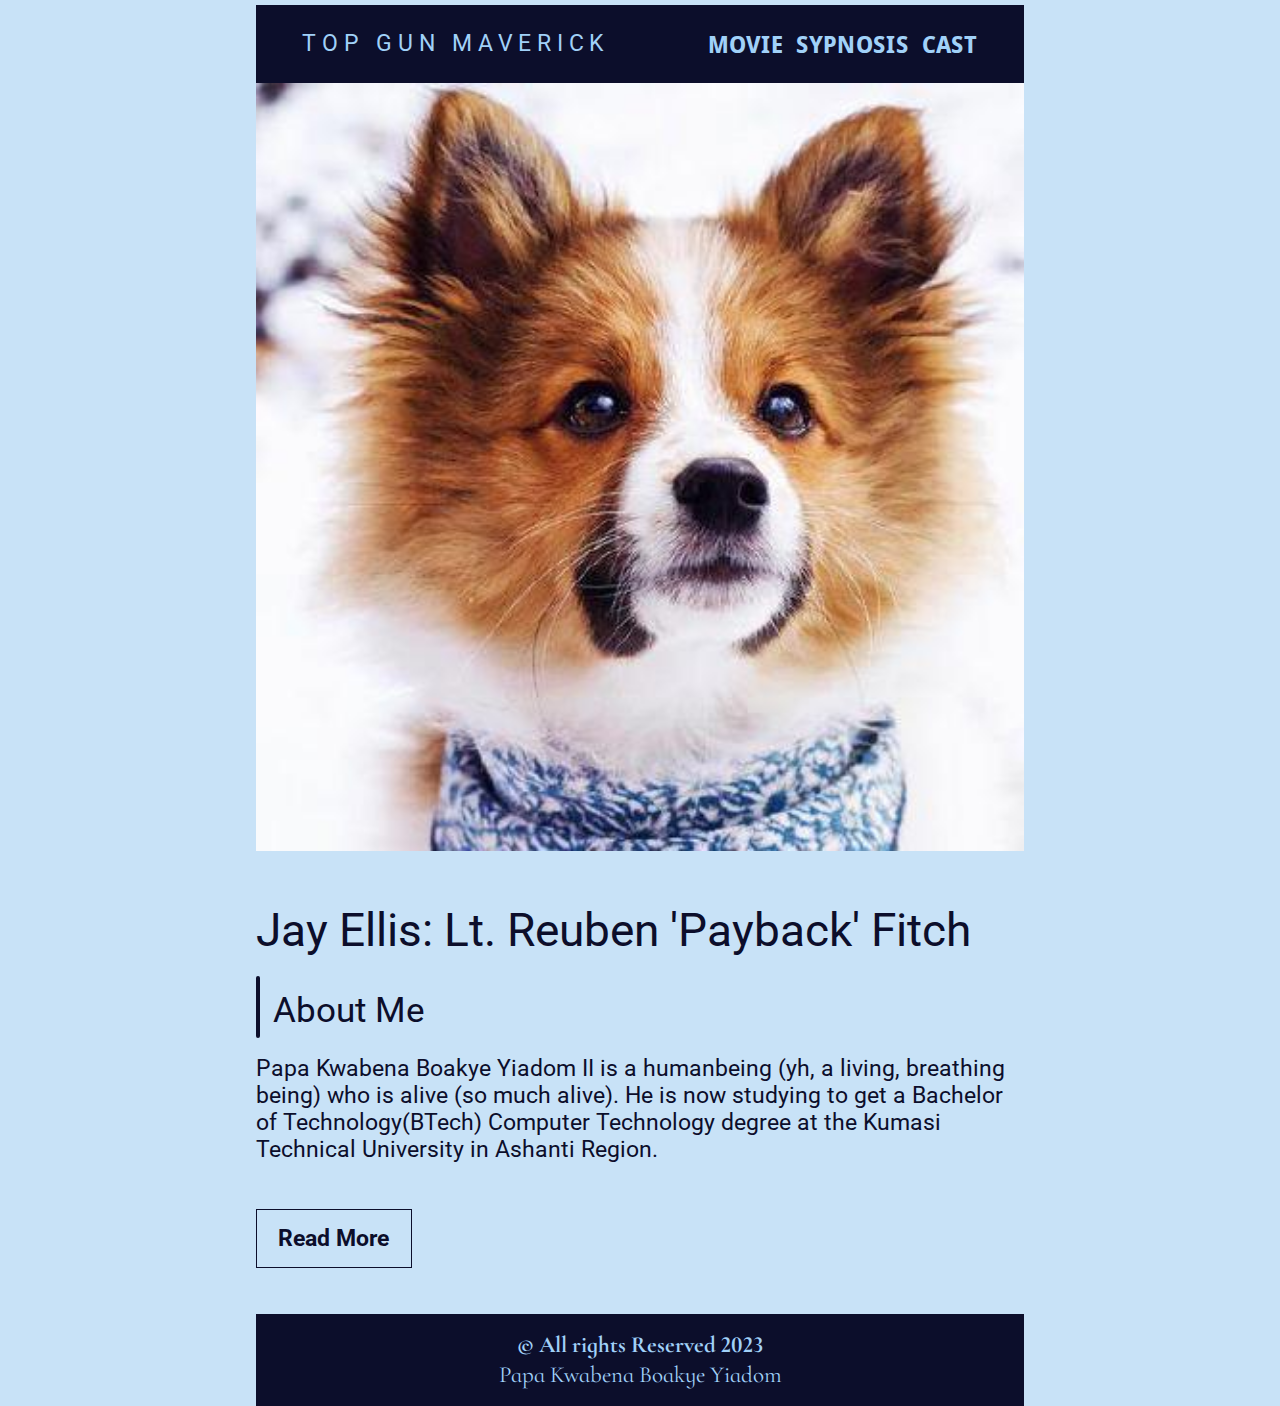
<file: jellis.html>
<!DOCTYPE html>
<html>

<head>
	<meta charset="UTF-8" />
	<title>Top Gun Maverick</title>
	<link rel="stylesheet" href="style.css">
	<link rel="apple-touch-icon" sizes="180x180" href="./images/apple-touch-icon.png">
	<link rel="icon" type="image/png" sizes="32x32" href="./images/favicon-32x32.png">
	<link rel="icon" type="image/png" sizes="16x16" href="./images/favicon-16x16.png">
	<link rel="manifest" href="./images/site.webmanifest">
	<link rel="preconnect" href="https://fonts.googleapis.com">
	<link rel="preconnect" href="https://fonts.gstatic.com" crossorigin>
	<link href="https://fonts.googleapis.com/css2?family=Noto+Sans+Display:ital,wght@0,100;0,400;0,500;0,700;1,500&family=Roboto:ital,wght@0,400;0,500;0,700;1,400&display=swap"
		  rel="stylesheet">

</head>

<body>
	<div class="container">
		<nav>
			<div class="navBrand"><a href="index.html#hero">TOP GUN MAVERICK</a></div>
			<ul class="nav_list">
				<li class="nav_item"><a href="index.html#hero">Movie</a></li>
				<li class="nav_item"><a href="index.html#sypnosis">Sypnosis</a></li>
				<li class="nav_item"><a href="index.html#cast">Cast</a></li>
			</ul>
		</nav>


		<!-- HERO -->
		<div id="hero">
			<img src="./images/me.jpeg" alt="">
		</div>
		<!-- HERO -->




		<header>Jay Ellis: Lt. Reuben 'Payback' Fitch</header>

		<!-- SYPNOSIS -->
		<div id="sypnosis">
			<div class="topic">About Me</div>
			<div class="sypBody">Papa Kwabena Boakye Yiadom II is a humanbeing (yh, a living, breathing being) who is
				alive (so much alive).
				He is now studying to get a Bachelor of Technology(BTech) Computer Technology degree at the Kumasi
				Technical
				University in Ashanti Region.
				<a class="more" target="_blank"
				   href="https://www.imdb.com/title/tt1745960/characters/nm1337350?ref_=tt_cl_c_10">Read More</a>
			</div>

		</div>
		<!-- SYPNOSIS -->

	</div>
	<footer>
		<h3>&copy; All rights Reserved 2023</h3>
		<p>
			<a target="_blank" href="https://github.com/Kingkobi01">Papa Kwabena Boakye Yiadom</a>
		</p>
	</footer>
</body>


</html>
</file>
<file: style.css>
@import url('https://fonts.googleapis.com/css2?family=Cormorant+Infant:ital,wght@0,500;1,300&family=Noto+Sans+Display:ital,wght@0,100;0,400;0,500;0,700;1,500&family=Roboto:ital,wght@0,400;0,500;0,700;1,400&display=swap');

*,
*::after,
*::before {
	box-sizing: border-box;
	margin: 0;
	padding: 0;
	font-size: 1.2rem;
}

a {
	color: inherit;
	text-decoration: none;
}

img {
	width: 100%;
	height: fit-content;
}

body {
	background: #c8e2f7;
	color: #0c0e2b;
	font-family: "Roboto";
	display: flex;
	flex-direction: column;
	align-items: center;
	justify-content: center;
	padding-top: 0.2em;
}

header {
	font-family: Roboto;
	font-size: 2.4rem;
	margin-bottom: 1rem;
}

.container {
	max-width: 60vw;
	display: flex;
	flex-direction: column;
}

.container>* {
	max-width: 100%;
}

.container>div {
	margin-bottom: 2em;
}


/* NAVBAR */
nav {
	display: flex;
	justify-content: space-between;
	align-items: center;
	padding-inline: 2em;
	padding-block: 1em;
	background: #0c0e2b;
	color: #a1d1f8;
	margin-bottom: 0;
}

.navBrand {
	letter-spacing: .3rem;
	transition: letter-spacing 300ms linear;
}

.navBrand:hover {
	letter-spacing: .35rem;
}

.nav_list {
	font-family: "Noto Sans Display";
	display: flex;
	width: 40%;
	justify-content: space-between;
	list-style: none;
	text-transform: uppercase;
	font-weight: bolder;
}

.nav_item {
	position: relative;
}

.nav_item::after {
	position: absolute;
	content: "";
	width: 100%;
	height: 2px;
	background: #a1d1f8;
	border-radius: 7px;
	bottom: -3px;
	left: 0;
	transform: scaleX(0);
	transform-origin: right;
	transition: transform 200ms linear;

}

.nav_item:hover {
	letter-spacing: 1.5px;
	transition: letter-spacing 200ms linear;
}

.nav_item:hover::after {
	transform: scaleX(1);
	transform-origin: left;
}

/* NAVBAR */

#sypnosis,
#cast {
	margin-bottom: 2em;
}

.topic {
	font-size: 1.8rem;
	line-height: 2;
	position: relative;
	padding-inline-start: .5em;
	margin-bottom: 0.5rem;
}

.topic::before {
	position: absolute;
	display: block;
	content: "";
	background: #0c0e2b;
	width: 4px;
	height: 90%;
	left: 0;
	border-radius: 7px;
}

.more {
	display: block;
	margin-top: 2em;
	border: 1.2px solid #0c0e2b;
	width: 6.75em;
	text-align: center;
	padding-block: .65em;
	transition: all 200ms linear;
	font-weight: bold;
}

.more:hover {
	color: #a1d1f8;
	border: #a1d1f8;
	background: #0c0e2b;
	border-radius: 5px;
}

.card-wrapper {
	display: flex;
	justify-content: center;
	flex-direction: row;
	gap: 1.5em;
	flex-wrap: wrap;
}

.card {
	width: 300px;
	height: 300px;
	background-color: white;
	border-radius: 10px;
	box-shadow: 0px 0px 10px rgba(0, 0, 0, 0.1);
	overflow: hidden;
	transition: all 0.2s ease-in-out;
	display: flex;
	flex-direction: column;
	align-items: center;
}

.card:hover {
	transform: translateY(-10px);
	box-shadow: 0px 20px 20px rgba(0, 0, 0, 0.1);
}

.card img {
	width: auto;
	height: 200px;

}

.card .description {
	font-size: 0.2em;
	padding: 20px;
	text-align: start;
}

.card p {
	font-size: small;
	line-height: 2ch;
	margin-top: 1.2rem;
}

.card h3 {
	padding-bottom: 0;
}

.card a:hover {
	border-bottom: 2px solid;
}

footer {
	display: flex;
	flex-direction: column;
	align-items: center;
	min-height: 4em;
	justify-content: space-evenly;
	background: #0c0e2b;
	color: #a1d1f8;
	min-width: 60vw;
	padding: .65em;
	font-family: 'Cormorant Infant';
}

footer>a {
	font-style: italic;
	display: block;
	transition: all 200ms linear;
}

footer a:hover {
	font-style: normal;
	letter-spacing: .4px;
}

@media screen and (max-width:1040px) {
	.container {
		max-width: 90vw;
	}

	footer {
		min-width: 90vw;
	}

	nav {
		flex-direction: column;
		gap: .75em;
	}

	.nav_list {
		gap: .5em;
		justify-content: center;
	}

}
</file>
